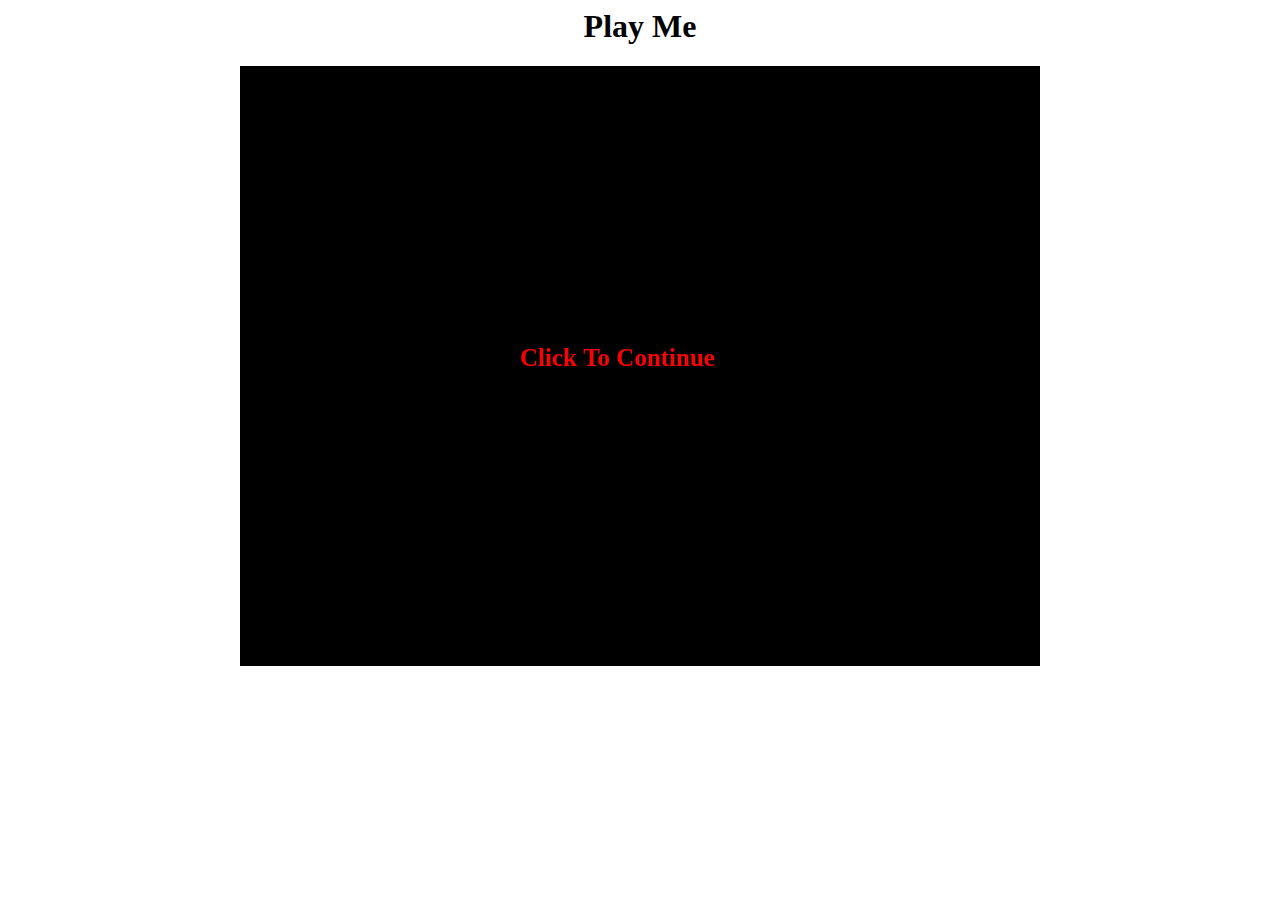
<file: JS Game Tennis/index.html>
<html>
<head>
	<title>JS Game</title>
	<style>
		canvas {
		    padding-left: 0;
		    padding-right: 0;
		    margin-left: auto;
		    margin-right: auto;
		    display: block;
		    width: 800px;

        }
        h1{
        	text-align: center;
        }
	</style>
</head>
<body>
	<h1>Play Me</h1>

<!-- Creates the canvas workspace -->
<canvas id="canvasGameId" width="800" height="600"></canvas>

<!-- Contains JavaScript Code -->
<script>

//variables
var canvas;
var canvasContext;
var pageHeight;
var pageWidth;
var ballPosX = 50;
var ballPosY = 50;
var framesPerSecond = 30;
var ballSpeedX  = 10;
var ballSpeedY  = 5;
var paddleOneY  = 250;
var paddleTwoY  = 250;
const PADDLE_HEIGHT = 100;
const MAX_SCORE = 3;
var visibleWinScreen = true;

var playerOneScore = 0;
var playerTwoScore = 0;

function calculateMousePos(evt) {
	var rect = canvas.getBoundingClientRect();
	var root = document.documentElement;
	var mousePosX = evt.clientX - rect.left - root.scrollLeft;
	var mousePosY = evt.clientY - rect.top - root.scrollTop;
	return {
		x:mousePosX,
		y:mousePosY
	};
}

function handleMouseClick(evt){
   
   if(visibleWinScreen){

   		playerTwoScore  = 0;
   		playerOneScore  = 0;
   		visibleWinScreen = false;
   }


}


//actions on window load
window.onload = function(){

	//creates a 2d canvas object
	canvas = document.getElementById('canvasGameId');
	canvasContext = canvas.getContext('2d');

    canvasContext.font = "bold 25px Verdana";


	//framesPerSecond to call the functions
	setInterval(function(){
		moveAll();
		drawAll();
	}, 1000/framesPerSecond);

	
	canvas.addEventListener('mousemove',
		function(evt) {
			var mousePos = calculateMousePos(evt);
			paddleOneY = mousePos.y - (PADDLE_HEIGHT/2);
		});

	canvas.addEventListener('mousedown', handleMouseClick);

	
    

	
}

function resetBall(){

	if(playerOneScore >= MAX_SCORE || playerTwoScore >= MAX_SCORE){

        var winner = new Audio('game/winner.wav');
		visibleWinScreen = true;
			winner.play();

	}

	ballSpeedX = -ballSpeedX;
	ballPosX = canvas.width/2;
	ballPosY = canvas.height/2;
}


function artificialIntelligence(){

	      var paddleTwoYCenter = paddleTwoY + (PADDLE_HEIGHT/2);
          
          if(paddleTwoYCenter < ballPosY-35){

          	paddleTwoY += 6;

          }else if(paddleTwoYCenter > ballPosY+35){

          	paddleTwoY -= 6;
          }

	}

//encharge of objects motion
function moveAll(){

	var bounce = new Audio('game/bound.wav');
	var missed = new Audio('game/miss.wav');


	if(visibleWinScreen){

		return;
	}

    artificialIntelligence();
	
    ballPosX += ballSpeedX;

    ballPosY += ballSpeedY;



    if(ballPosX < 0)
    {
    	if(ballPosY > paddleOneY && ballPosY < paddleOneY+PADDLE_HEIGHT){

    		ballSpeedX = -ballSpeedX;

    		var deltaY = ballPosY -(paddleOneY+PADDLE_HEIGHT/2);

    		ballSpeedY = deltaY * 0.35;

    		bounce.play();

    	}else{

    		missed.play();
    		playerTwoScore++;
    		resetBall();
    	}
    	
    }

    if(ballPosX > canvas.width){

    	if(ballPosY > paddleTwoY && ballPosY < paddleTwoY+PADDLE_HEIGHT){

    		ballSpeedX = -ballSpeedX;

    		var deltaY = ballPosY -(paddleTwoY+PADDLE_HEIGHT/2);

    		ballSpeedY = deltaY * 0.35;

    		bounce.play();

    	}else{

    		
    		missed.play();
    		playerOneScore++;
    		resetBall();
    	}
    	
    }

     if(ballPosY > canvas.height)
    {
    	ballSpeedY = -ballSpeedY;
    }
    if(ballPosY < 0)
    {
    	ballSpeedY = -ballSpeedY;
    }
    
    


}

//encharges of drawing graphics
function drawAll(){

	


	canvasContext.fillStyle = 'black';
	canvasContext.fillRect(0,0,canvas.width, canvas.height);

	if(visibleWinScreen){
       

        canvasContext.fillStyle = 'red';


        if(playerOneScore >= MAX_SCORE){
            
           
        	canvasContext.fillText("Human Won!", 310,250);

        }else if(playerTwoScore >= MAX_SCORE){
            
           
        	canvasContext.fillText("AI Won!", 330,250);

        }
   
        
		canvasContext.fillText("Click To Continue ", 280,300);

		return;
	}


	console.log(ballPosX);


	canvasContext.fillStyle = 'red';
	canvasContext.fillRect(5, paddleOneY,15,PADDLE_HEIGHT);

	canvasContext.fillStyle = 'red';
	canvasContext.fillRect(canvas.width - 20, paddleTwoY,15,PADDLE_HEIGHT);

	canvasContext.fillStyle = 'red';
	canvasContext.beginPath();
	canvasContext.arc(ballPosX, ballPosY,10,0, Math.PI*2,true);
	canvasContext.fill();



	canvasContext.fillText("Human's Score " + playerOneScore, 190,50);
	canvasContext.fillText("AI's Score " + playerTwoScore, canvas.width-350,50);

}

</script>

<!-- ends JavaScript Code -->
</body>
</html>
</file>
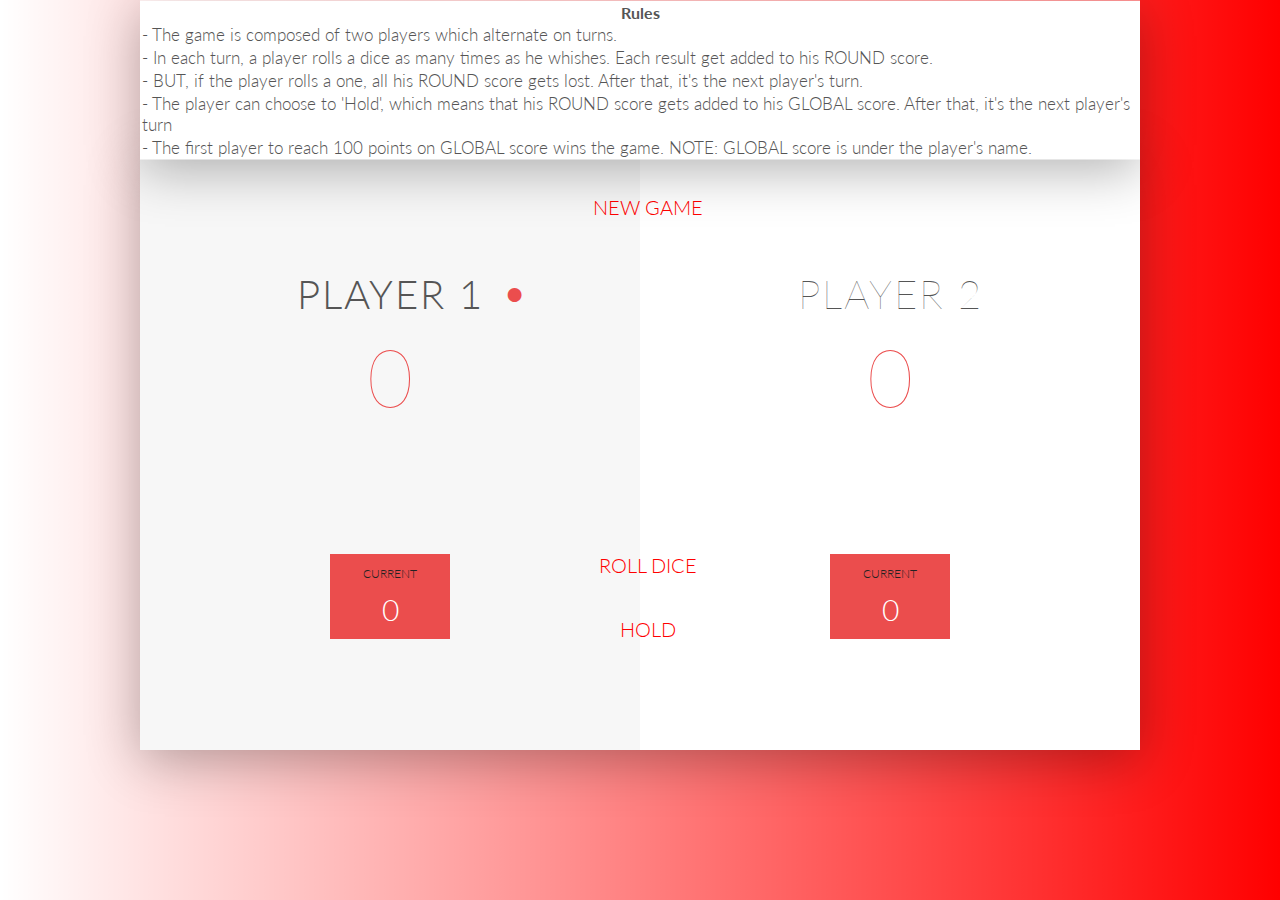
<file: Pig Dice Game/index.html>
<!DOCTYPE html>
<html lang="en">
    <head>
        <meta charset="UTF-8">
        <link href="https://fonts.googleapis.com/css?family=Lato:100,300,600" rel="stylesheet" type="text/css">
        <link href="http://code.ionicframework.com/ionicons/2.0.1/css/ionicons.min.css" rel="stylesheet" type="text/css">
        <link type="text/css" rel="stylesheet" href="style.css">
        
        <title>Pig Game</title>
    </head>

    <body>
        <div class="rules">
            <table>
                <th>
                    Rules
                </th>
                <tr>
                    <td>
                        - The game is composed of two players which alternate on turns.
                    </td>
                </tr>
                <tr>
                    <td>
                        - In each turn, a player rolls a dice as many times as he whishes. Each result get added to his ROUND score.
                    </td>
                </tr>
                <tr>
                    <td>
                        - BUT, if the player rolls a one, all his ROUND score gets lost. After that, it's the next player's turn.
                    </td>
                </tr>
                <tr>
                    <td>
                        - The player can choose to 'Hold', which means that his ROUND score gets added to his GLOBAL score. After that, it's the next player's turn
                    </td>
                </tr>
                <tr>
                    <td>
                        - The first player to reach 100 points on GLOBAL score wins the game. NOTE: GLOBAL score is under the player's name.
                    </td>
                </tr>
                
            </table>
        </div>
        <div class="wrapper clearfix">
            <div class="player-0-panel active">
                <div class="player-name" id="name-0">Player 1</div>
                <div class="player-score" id="score-0">43</div>
                <div class="player-current-box">
                    <div class="player-current-label">Current</div>
                    <div class="player-current-score" id="current-0">11</div>
                </div>
            </div>
            
            <div class="player-1-panel">
                <div class="player-name" id="name-1">Player 2</div>
                <div class="player-score" id="score-1">72</div>
                <div class="player-current-box">
                    <div class="player-current-label">Current</div>
                    <div class="player-current-score" id="current-1">0</div>
                </div>
            </div>
            
            <button class="btn-new"><i class="ion-ios-plus-outline"></i>New game</button>
            <button class="btn-roll"><i class="ion-ios-loop"></i>Roll dice</button>
            <button class="btn-hold"><i class="ion-ios-download-outline"></i>Hold</button>
            
            <img src="dice-5.png" alt="Dice" class="dice">
        </div>
    
        
        <script src="app.js"></script>
        <br>
    </body>
</html>
</file>
<file: Pig Dice Game/style.css>
/**********************************************
*** GENERAL
**********************************************/

* {
    margin: 0;
    padding: 0;
    box-sizing: border-box;
    
}

.rules table td{

    font-size: 17px;
    font-style: bold;
}

.clearfix::after {
    content: "";
    display: table;
    clear: both;
}

body {
    
     background: -webkit-linear-gradient(left, rgba(255,0,0,0), rgba(255,0,0,1)); /* For Safari 5.1 to 6.0 */
    background: -o-linear-gradient(right, rgba(255,0,0,0), rgba(255,0,0,1)); /* For Opera 11.1 to 12.0 */
    background: -moz-linear-gradient(right, rgba(255,0,0,0), rgba(255,0,0,1)); /* For Firefox 3.6 to 15 */
    background: linear-gradient(to right, rgba(255,0,0,0), rgba(255,0,0,1)); /* Standard syntax (must be last)*/
    font-family: Lato;
    font-weight: 300;
    position: relative;
    height: 100vh;
    color: #555;
    padding-top:80px;
}
.rules {
    width: 1000px;
    position: absolute;
    z-index: 15;

    /*top: 100%;*/
    left: 50%;
    margin: 0px 0 0 0px;
  
    
    transform: translate(-50%, -50%);
    background-color: #fff;
    box-shadow: 0px 10px 50px rgba(0, 0, 0, 0.3);
    overflow: hidden;
}


.wrapper {
    width: 1000px;
    position: absolute;
    top: 50%;
    left: 50%;
    transform: translate(-50%, -50%);
    background-color: #fff;
    box-shadow: 0px 10px 50px rgba(0, 0, 0, 0.3);
    overflow: hidden;
}

.player-0-panel,
.player-1-panel {
    width: 50%;
    float: left;
    height: 600px;
    padding: 100px;
}



/**********************************************
*** PLAYERS
**********************************************/

.player-name {
    font-size: 40px;
    text-align: center;
    text-transform: uppercase;
    letter-spacing: 2px;
    font-weight: 100;
    margin-top: 20px;
    margin-bottom: 10px;
    position: relative;
}

.player-score {
    text-align: center;
    font-size: 80px;
    font-weight: 100;
    color: #EB4D4D;
    margin-bottom: 130px;
}

.active { background-color: #f7f7f7; }
.active .player-name { font-weight: 300; }

.active .player-name::after {
    content: "\2022";
    font-size: 47px;
    position: absolute;
    color: #EB4D4D;
    top: -7px;
    right: 10px;
    
}

.player-current-box {
    background-color: #EB4D4D;
    color: #fff;
    width: 40%;
    margin: 0 auto;
    padding: 12px;
    text-align: center;
}

.player-current-label {
    text-transform: uppercase;
    margin-bottom: 10px;
    font-size: 12px;
    color: #222;
}

.player-current-score {
    font-size: 30px;
}

button {
    position: absolute;
    width: 200px;
    left: 50%;
    transform: translateX(-50%);
    color: red;
    background: none;
    border: none;
    font-family: Lato;
    font-size: 20px;
    text-transform: uppercase;
    cursor: pointer;
    font-weight: 300;
    transition: background-color 0.3s, color 0.3s;
}

button:hover { font-weight: 600; }
button:hover i { margin-right: 20px; }

button:focus {
    outline: none;
}

i {
    color: #EB4D4D;
    display: inline-block;
    margin-right: 15px;
    font-size: 32px;
    line-height: 1;
    vertical-align: text-top;
    margin-top: -4px;
    transition: margin 0.3s;
}

.btn-new { top: 45px;}
.btn-roll { top: 403px;}
.btn-hold { top: 467px;}

.dice {
    position: absolute;
    left: 50%;
    top: 178px;
    transform: translateX(-50%);
    height: 100px;
    box-shadow: 0px 10px 60px rgba(0, 0, 0, 0.10);
}

.winner { background-color: #f7f7f7; }
.winner .player-name { font-weight: 300; color: #EB4D4D; }
</file>
